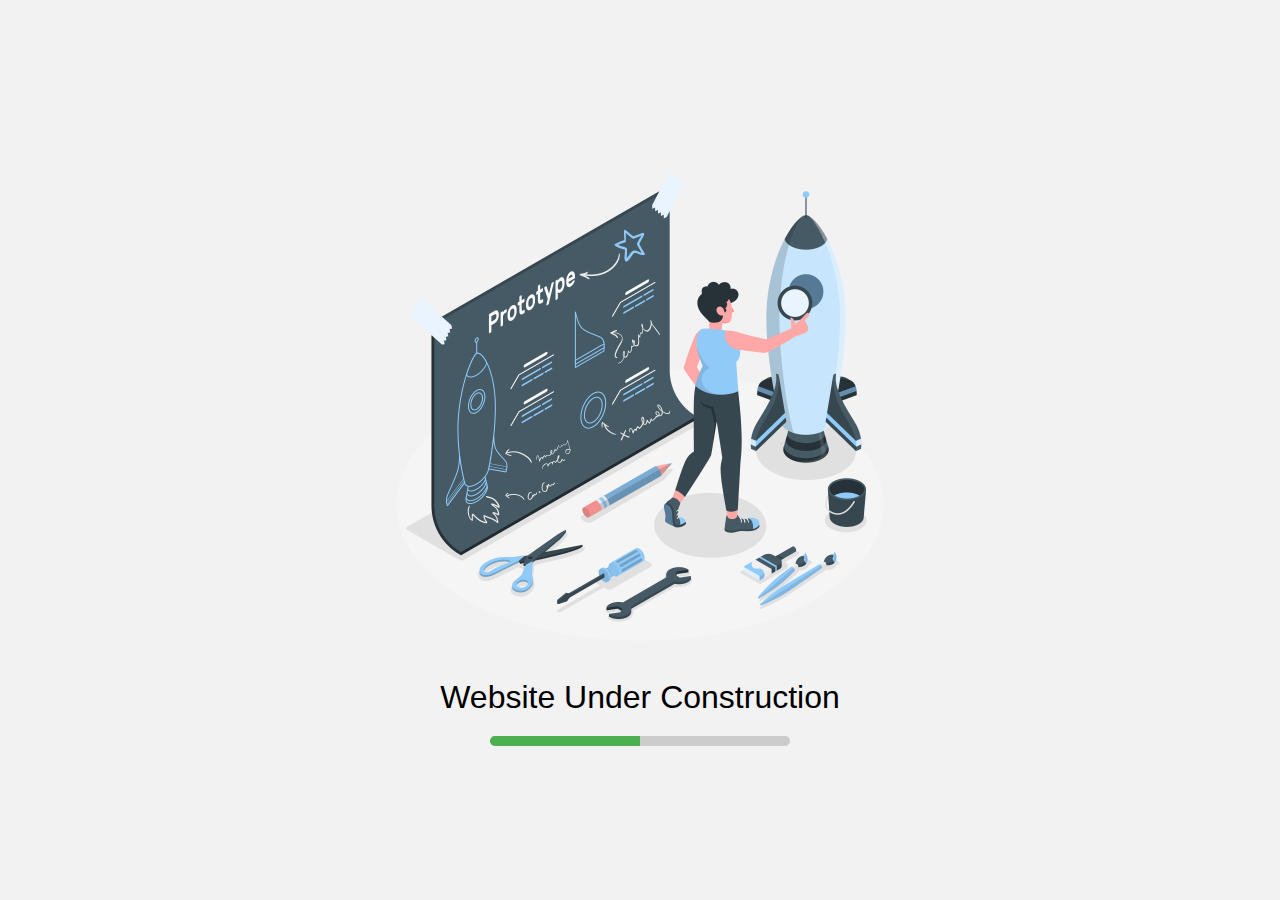
<file: index.html>
<!DOCTYPE html>
<html lang="en">
<head>
  <meta charset="UTF-8">
  <meta name="viewport" content="width=device-width, initial-scale=1.0">
  <title>Website Under Construction</title>
  <style>
    body, html {
      margin: 0;
      padding: 0;
      width: 100%;
      height: 100%;
      display: flex;
      justify-content: center;
      align-items: center;
      background-color: #f2f2f2;
      font-family: Arial, sans-serif;
    }
    .container {
      text-align: center;
      padding: 20px;
    }
    .message {
      font-size: 2em;
      margin-bottom: 20px;
    }
    .illustration {
      max-width: 500px; /* Increased icon size */
      margin-bottom: 20px;
    }
    .loader {
      width: 80%;
      max-width: 300px;
      height: 10px;
      background-color: #ccc;
      border-radius: 5px;
      overflow: hidden;
      margin: 0 auto;
    }
    .loader div {
      width: 50%;
      height: 100%;
      background-color: #4CAF50;
      animation: loading 2s infinite;
    }
    @keyframes loading {
      0% { width: 0; }
      100% { width: 100%; }
    }
    @media (max-width: 600px) {
      .message {
        font-size: 1.5em;
      }
      .illustration {
        max-width: 300px;
      }
      .loader {
        width: 90%;
      }
    }
  </style>
</head>
<body>
  <div class="container">
    <img src="construction.png" alt="Construction Icon" class="illustration">
    <div class="message">Website Under Construction</div>
    <div class="loader">
      <div></div>
    </div>
  </div>
</body>
</html>
</file>
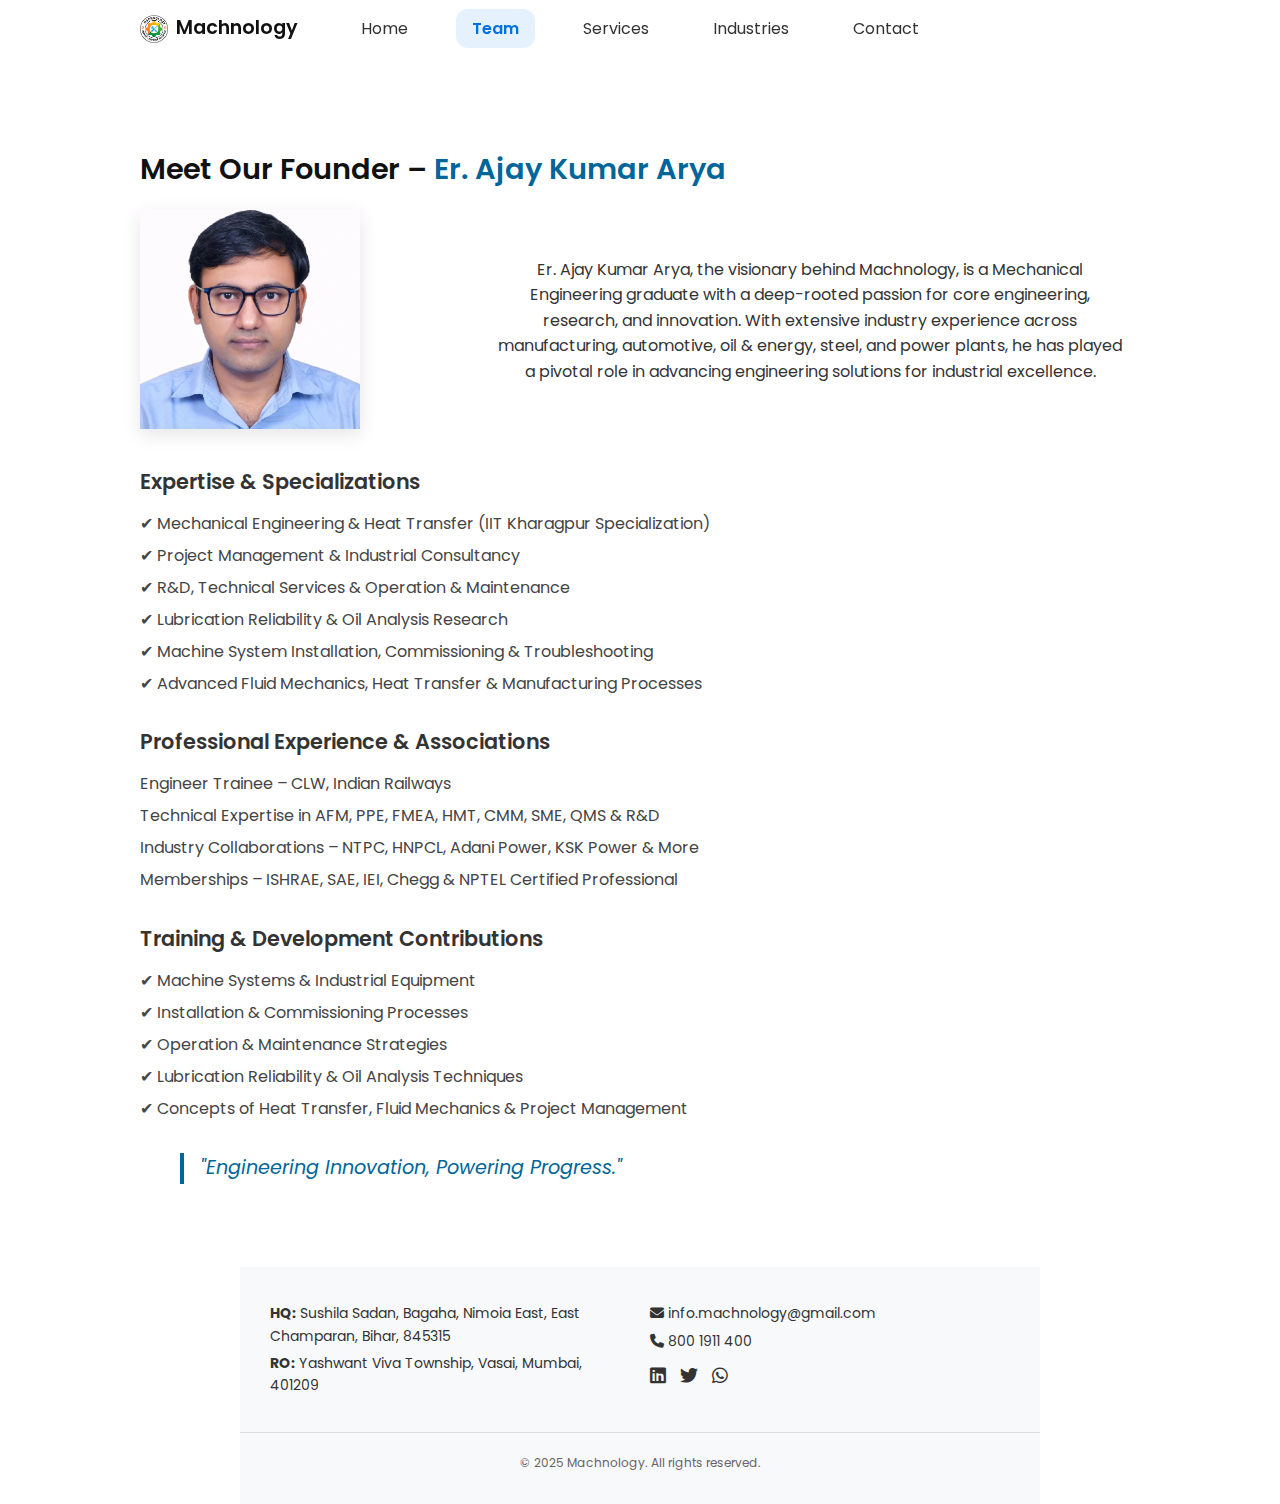
<file: team.html>
<!DOCTYPE html>
<html lang="en">

<head>
    <meta charset="UTF-8">
    <meta name="viewport" content="width=device-width, initial-scale=1.0">
    <title>Machnology – Powering Industries</title>
    <link rel="stylesheet" href="style.css">
    <!-- Favicon -->
    <link rel="icon" type="image/png" href="assets/logo.png">
    <!-- Google Fonts -->
    <link href="https://fonts.googleapis.com/css2?family=Poppins:wght@300;400;600&display=swap" rel="stylesheet">
    <!-- Font Awesome -->
    <link rel="stylesheet" href="https://cdnjs.cloudflare.com/ajax/libs/font-awesome/6.5.0/css/all.min.css">
</head>

<body>

    <div class="container-center">
        <!-- Navbar -->
        <header class="navbar">
            <div class="nav-container"> 
                <div class="logo">
                    <img src="assets/logo.png" alt="Logo">
                    <span>Machnology</span>
                </div>
                <nav>
                    <ul>
                        <li><a href="index.html#intro">Home</a></li>
                        <li><a href="team.html">Team</a></li>
                        <li><a href="index.html#services">Services</a></li>
                        <li><a href="index.html#industries">Industries</a></li>
                        <li><a href="index.html#footer">Contact</a></li>
                    </ul>
                </nav>
            </div>
        </header>

        <!-- Founder Section -->
        <section class="founder container">

            <div class="founder-profile">

                <div class="founder-info">

                    <h2>Meet Our Founder – <span>Er. Ajay Kumar Arya</span></h2>
                    <div class="profile-row">
                        <div class="image">
                            <img src="assets/team-members/ajay.png" alt="Er. Ajay Kumar Arya">
                        </div>
                        <div class="info">
                            <p class="intro">
                                Er. Ajay Kumar Arya, the visionary behind Machnology, is a Mechanical Engineering
                                graduate
                                with a deep-rooted passion for core engineering, research, and innovation. With
                                extensive
                                industry experience across manufacturing, automotive, oil & energy, steel, and power
                                plants, he has
                                played a pivotal role in advancing engineering solutions for industrial excellence.
                            </p>
                        </div>
                    </div>
                    <h3>Expertise & Specializations</h3>
                    <ul>
                        <li>✔ Mechanical Engineering & Heat Transfer (IIT Kharagpur Specialization)</li>
                        <li>✔ Project Management & Industrial Consultancy</li>
                        <li>✔ R&D, Technical Services & Operation & Maintenance</li>
                        <li>✔ Lubrication Reliability & Oil Analysis Research</li>
                        <li>✔ Machine System Installation, Commissioning & Troubleshooting</li>
                        <li>✔ Advanced Fluid Mechanics, Heat Transfer & Manufacturing Processes</li>
                    </ul>

                    <h3>Professional Experience & Associations</h3>
                    <ul>
                        <li>Engineer Trainee – CLW, Indian Railways</li>
                        <li>Technical Expertise in AFM, PPE, FMEA, HMT, CMM, SME, QMS & R&D</li>
                        <li>Industry Collaborations – NTPC, HNPCL, Adani Power, KSK Power & More</li>
                        <li>Memberships – ISHRAE, SAE, IEI, Chegg & NPTEL Certified Professional</li>
                    </ul>

                    <h3>Training & Development Contributions</h3>
                    <ul>
                        <li>✔ Machine Systems & Industrial Equipment</li>
                        <li>✔ Installation & Commissioning Processes</li>
                        <li>✔ Operation & Maintenance Strategies</li>
                        <li>✔ Lubrication Reliability & Oil Analysis Techniques</li>
                        <li>✔ Concepts of Heat Transfer, Fluid Mechanics & Project Management</li>
                    </ul>

                    <blockquote>
                        "Engineering Innovation, Powering Progress."
                    </blockquote>
                </div>
            </div>
        </section>
    </div>

    <!-- Footer -->
    <footer>
        <div class="footer-container">
            <div class="footer-left">
                <p><strong>HQ:</strong> <a
                        href="https://www.google.com/maps?q=Sushila+Sadan,+Bagaha,+Nimoia+East,+East+Champaran,+Bihar,+845315"
                        target="_blank" rel="noopener noreferrer">
                        Sushila Sadan, Bagaha, Nimoia East, East Champaran, Bihar, 845315
                    </a></p>
                <p><strong>RO:</strong><a
                        href="https://www.google.com/maps?q=Yashwant+Viva+Township,+Vasai,+Mumbai,+401209"
                        target="_blank" rel="noopener noreferrer">
                        Yashwant Viva Township, Vasai, Mumbai, 401209
                    </a></p>
            </div>
            <div class="footer-right">
                <p><i class="fas fa-envelope"></i> <a
                        href="mailto:info.machnology@gmail.com">info.machnology@gmail.com</a></p>
                <p><i class="fas fa-phone"></i> <a href="tel:+918001911400">800 1911 400</a></p>
                <div class="social">
                    <a href="linkedin.com/in/ajaykumararya"><i class="fab fa-linkedin"></i></a>
                    <a href="#"><i class="fab fa-twitter"></i></a>
                    <a href="https://wa.me/918001911400?text=Hello%20Machnology"><i class="fab fa-whatsapp"></i></a>
                </div>
            </div>
        </div>
        <hr>
        <p class="copy">&copy; 2025 Machnology. All rights reserved.</p>
    </footer>


</body>
<script src="script.js"></script>

</html>
</file>
<file: style.css>
html {
  scroll-behavior: smooth;
}

.container-center {
  max-width: 1200px;
  margin: 0 auto;
  padding: 0 1.5rem;
}

/* Google Font and Body */
body {
  margin: 0;
  font-family: 'Poppins', sans-serif;
  line-height: 1.6;
  color: #333;
  background: #fff;
  display: flex;
  flex-direction: column;
  align-items: center;
}

/* Global */
h1, h2, h3 {
  font-weight: 600;
  margin-bottom: 0.5em;
  color: #111;
}

p {
  margin-bottom: 1em;
}

ul {
  padding-left: 1.2em;
}

a {
  text-decoration: none;
  color: inherit;
}

img {
  max-width: 100%;
}

/* Header */
header {
  display: flex;
  justify-content: space-between;
  align-items: center;
  padding: 1rem 2rem;
  background: #fff;
  border-bottom: 2px solid #eee;
  position: sticky;
  top: 0;
  z-index: 100;
}

/* Navbar */
.navbar {
  background: rgba(255, 255, 255, 0.7); /* semi-transparent for glass look */
  backdrop-filter: blur(12px); /* frosted glass effect */
  padding: 1rem 2rem;
  border-bottom: 1px solid rgba(255, 255, 255, 0.3);
  position: sticky;
  top: 0;
  z-index: 1000;
}

.nav-container {
  max-width: 1200px;
  margin: 0 auto;
  display: flex;
  align-items: center;
  justify-content: center; /* nav stays centered */
  gap: 2rem;
}

.logo {
  position: absolute;
  left: 2rem; /* keeps logo fixed left */
  display: flex;
  align-items: center;
  gap: 0.5rem;
}

.logo img {
  width: 28px;
  height: 28px;
}

.logo span {
  font-weight: 600;
  font-size: 1.2rem;
  color: #111;
}

.nav-container nav ul {
  list-style: none;
  display: flex;
  gap: 2rem;
  margin: 0;
  padding: 0;
}

.nav-container nav ul li a {
  text-decoration: none;
  font-size: 1rem;
  color: #333;
  padding: 0.5rem 1rem;
  border-radius: 12px;
  transition: all 0.3s ease;
}

.nav-container nav ul li a:hover {
  background: rgba(255, 255, 255, 0.25);
  box-shadow: 0 4px 20px rgba(0, 0, 0, 0.05);
  backdrop-filter: blur(8px);
  color: #0071e3; /* Apple blue */
}

/* Active nav link */
.nav-container nav ul li a.active {
  color: #0071e3; /* Apple blue */
  font-weight: 600;
  background: rgba(0, 113, 227, 0.1);
  border-radius: 12px;
}

/* Quote Section */
.quote {
  background: #f0f0f0; /* soft cream/pastel background */
  padding: 4rem 2rem;
}

.quote .container {
  display: flex;
  align-items: center;
  justify-content: space-between;
  gap: 3rem;
  max-width: 1200px;
  margin: 0 auto;
  flex-wrap: wrap; /* makes it responsive */
}

.quote-text {
  flex: 1;
  min-width: 300px;
}

.quote-text h1 {
  font-size: 2.2rem;
  font-weight: 600;
  line-height: 1.4;
  color: #222;
  max-width: 600px;
}

.quote-illustration {
  flex: 1;
  display: flex;
  justify-content: center;
}

.quote-illustration img {
  max-width: 450px;
  width: 100%;
  height: auto;
}

/* Intro */
.intro {
  padding: 3rem 2rem;
  text-align: center;
  max-width: 900px;
  margin: auto;
}

/* Services */
.services {
  padding: 3rem 2rem;
  background: #f9f9f9;
}

.services h2 {
  text-align: center;
  margin-bottom: 2rem;
}

.service-grid {
  display: grid;
  grid-template-columns: repeat(auto-fit, minmax(280px, 1fr));
  gap: 2rem;
}

.service-card {
  background: white;
  border-radius: 12px;
  padding: 2rem;
  box-shadow: 0 4px 12px rgba(0,0,0,0.05);
  transition: transform 0.3s;
}

.service-card:hover {
  transform: translateY(-5px);
}

.service-card i {
  font-size: 2rem;
  color: #007bff;
  margin-bottom: 1rem;
}

/* Services expanded */
.service-card ul {
  margin-top: 1rem;
  padding-left: 1.2rem;
  color: #444;
}

.service-card ul li {
  margin-bottom: 0.5rem;
  font-size: 0.95rem;
}

/* Industries */
.industries {
  padding: 3rem 2rem;
}

.industries h2 {
  text-align: center;
  margin-bottom: 1.5rem;
}

.industries ul {
  columns: 2;
  gap: 2rem;
  max-width: 900px;
  margin: auto;
  margin-bottom: 1rem;
}

.industries li {
  margin-bottom: 0.8rem;
  display: flex;
  align-items: center;
  gap: 0.5rem;
}

/* Mission Section */
.mission {
  padding: 4rem 2rem;
  background: #f9f9f9;
}

.mission h2 {
  text-align: center;
  margin-bottom: 2.5rem;
}

.mission-content {
  display: grid;
  grid-template-columns: 1fr;
  gap: 2rem;
  max-width: 900px;
  margin: auto;
}

.mission-block {
  background: #fff;
  padding: 2rem;
  border-radius: 16px;
  border: 1px solid #eee;
  box-shadow: 0 4px 12px rgba(0,0,0,0.04);
}

.mission-block h3 {
  margin-bottom: 1rem;
  color: #007bff;
}

.mission-block ul {
  list-style: none;
  padding: 0;
}

.mission-block ul li {
  margin-bottom: 0.6rem;
  font-size: 0.95rem;
}

@media (min-width: 768px) {
  .mission-content {
    grid-template-columns: repeat(3, 1fr);
  }
}

/* Why Choose */
.why {
  background: #ffffff;
  color: black;
  padding: 3rem 2rem;
  text-align: center;
}

.why h2 {
  margin-bottom: 1rem;
}

.why ul {
  list-style: none;
  padding: 0;
  max-width: 700px;
  margin: auto;
}

.why li {
  margin: 0.5rem 0;
  font-size: 1.1rem;
}

/* Footer */
footer {
  /* width: 80%; */
  background-color: #f8f9fa;
  padding: 20px 0;
  font-size: 14px;
  color: #333;
  /* text-align: center; */
}
.footer-container {
  max-width: 1200px;
  margin: 0 auto;
  display: flex;
  justify-content: space-between;
  align-items: flex-start;
  flex-wrap: wrap;
  padding: 0 20px;
}
.footer-left,
.footer-right {
  flex: 1;
  margin: 10px;
}
.footer-left p,
.footer-right p {
  margin: 5px 0;
}
.footer-right .social {
  margin-top: 10px;
}

.footer-right .social a {
  margin-right: 10px;
  color: #333;
  text-decoration: none;
  font-size: 18px;
}

footer hr {
  margin: 20px 0;
  border: 0;
  border-top: 1px solid #ddd;
}

footer .copy {
  text-align: center;
  font-size: 12px;
  color: #666;
}
.footer-wrapper {
  max-width: 900px; /* Matches the width of the .mission section */
  margin: 0 auto; /* Centers the footer content */
  padding: 0 20px; /* Adds padding for spacing */
}

/* 
footer p {
  margin: 0.5rem 0;
}

footer .social {
  margin: 1rem 0;
}

footer .social a {
  color: #ddd;
  margin: 0 0.5rem;
  font-size: 1.5rem;
  transition: color 0.3s;
}

footer .social a:hover {
  color: #ff6600;
}

footer .copy {
  font-size: 0.85rem;
  color: #aaa;
  margin-top: 1rem;
} */

/* Responsive */
@media (max-width: 768px) {
  .industries ul {
    columns: 1;
  }

  .quote h1 {
    font-size: 1.4rem;
  }
}



/* Founder Section */
.founder {
  padding: 4rem 2rem;
  max-width: 1000px;
  margin: 0 auto;
}

.founder-profile img {
  width: 100%;
  max-width: 220px;   /* medium size on desktop */
  aspect-ratio: 1 / 1;  /* keeps width=height ratio */
  border-radius: 50%;
  object-fit: cover;
  box-shadow: 0 6px 18px rgba(0,0,0,0.1);
}

.founder-profile img {
  width: 220px;
  height: 220px;
  border-radius: 50%;
  object-fit: cover;
  flex-shrink: 0;
  box-shadow: 0 6px 18px rgba(0,0,0,0.1);
}

.founder-info {
  flex: 1;
}

.founder-info h2 {
  font-size: 1.8rem;
  margin-bottom: 1rem;
}

.founder-info h2 span {
  color: #006699;
}

.founder-info h3 {
  margin-top: 1.8rem;
  margin-bottom: 0.8rem;
  font-size: 1.3rem;
  color: #333;
}

.founder-info ul {
  list-style: none;
  padding: 0;
  margin: 0 0 1.5rem 0;
}

.founder-info ul li {
  margin: 0.4rem 0;
  font-size: 1rem;
  color: #444;
}

.founder-info blockquote {
  margin-top: 2rem;
  font-style: italic;
  font-size: 1.2rem;
  color: #006699;
  border-left: 4px solid #006699;
  padding-left: 1rem;
}


/* team poage */
/* Two-column layout for the profile-row */
.profile-row {
  display: flex;
  align-items: flex-start; /* Align items to the top */
  gap: 20px; /* Space between columns */
  margin-bottom: 20px; /* Add spacing below the row */
}

.profile-row .image {
  flex: 0 0 30%; /* 30% width for the image column */
    /* width: 220px;
  height: 220px;
  border-radius: 50%;
  object-fit: cover;
  flex-shrink: 0;
  box-shadow: 0 6px 18px rgba(0,0,0,0.1); */
}

.profile-row .image img {
  width: 100%; /* Make the image responsive */
  height: auto;
  border-radius: 0px; /* Optional: Add rounded corners */
}

.profile-row .info {
  flex: 0 0 70%; /* 70% width for the info column */
  text-align: left; /* Align text to the left */
}

.profile-row .info .intro {
  font-size: 1rem;
  line-height: 1.6;
  color: #333;
}
</file>
